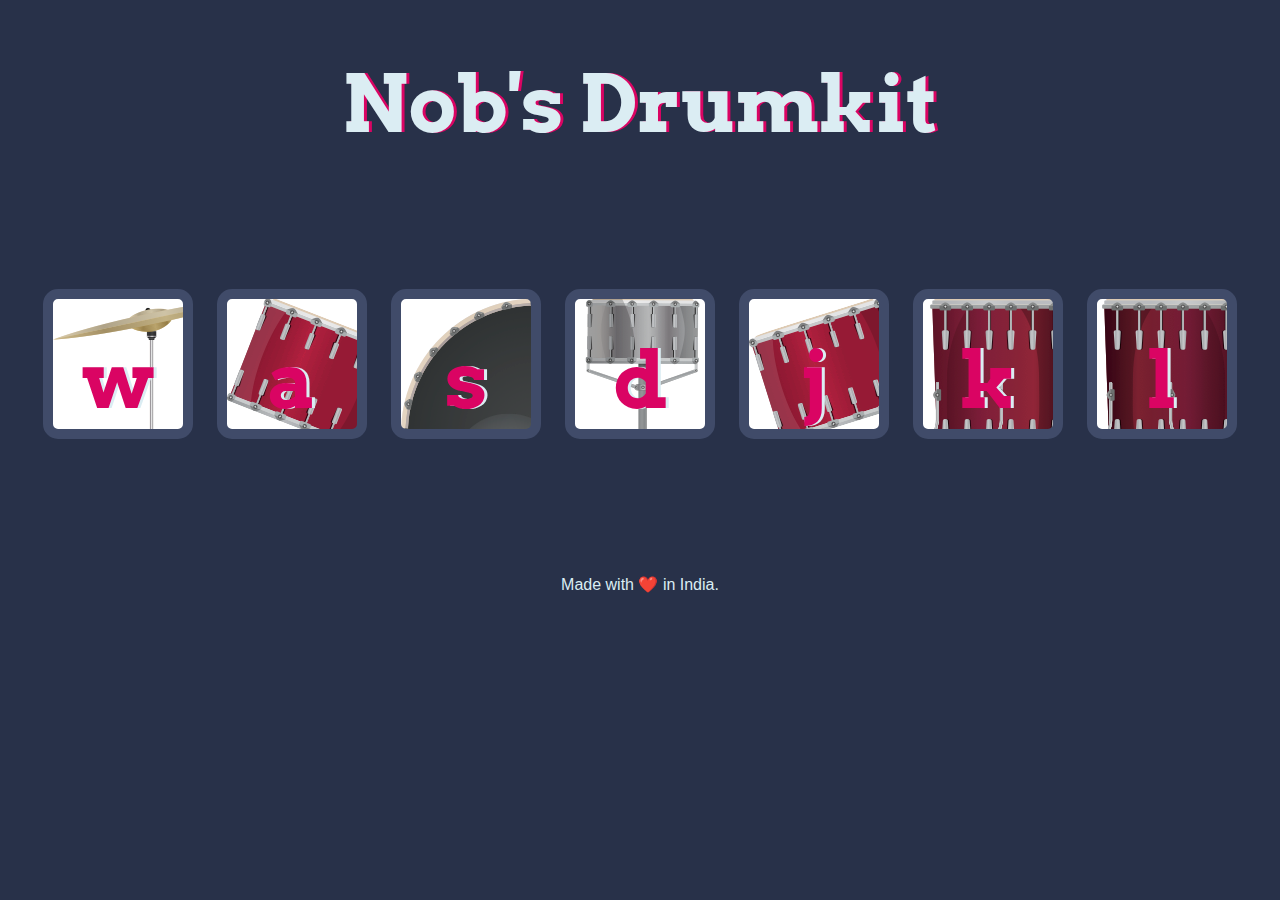
<file: index.html>
<!DOCTYPE html>
<html lang="en" dir="ltr">
  <head>
    <meta charset="utf-8" />
    <title>e Orchestra</title>
    <link rel="stylesheet" href="style.css" />
    <link
      href="https://fonts.googleapis.com/css?family=Arvo"
      rel="stylesheet"
    />
  </head>

  <body>
    <h1 id="title">Nob's Drumkit</h1>
    <div class="set">
      <button class="w drum">w</button>
      <button class="a drum">a</button>
      <button class="s drum">s</button>
      <button class="d drum">d</button>
      <button class="j drum">j</button>
      <button class="k drum">k</button>
      <button class="l drum">l</button>
    </div>

    <script src="index.js"></script>
    <footer>
      Made with ❤️ in India.
    </footer>
  </body>
</html>
</file>
<file: style.css>
body {
  text-align: center;
  background-color: #283149;
}

h1 {
  font-size: 5rem;
  color: #dbedf3;
  font-family: "Arvo", cursive;
  text-shadow: 3px 0 #da0463;
}

footer {
  color: #dbedf3;
  font-family: sans-serif;
}

.w {
  background-image: url("images/crash.png");
}

.a {
  background-image: url("images/tom1.png");
}

.s {
  background-image: url("images/kick.png");
}

.d {
  background-image: url("images/snare.png");
}

.j {
  background-image: url("images/tom2.png");
}

.k {
  background-image: url("images/tom3.png");
}

.l {
  background-image: url("images/tom4.png");
}

.set {
  margin: 10% auto;
}

.game-over {
  background-color: red;
  opacity: 0.8;
}

.pressed {
  box-shadow: 0 3px 4px 0 #dbedf3;
  opacity: 0.5;
}

.red {
  color: red;
}

.drum {
  outline: none;
  border: 10px solid #404b69;
  font-size: 5rem;
  font-family: "Arvo", cursive;
  line-height: 2;
  font-weight: 900;
  color: #da0463;
  text-shadow: 3px 0 #dbedf3;
  border-radius: 15px;
  display: inline-block;
  width: 150px;
  height: 150px;
  text-align: center;
  margin: 10px;
  background-color: white;
}
</file>
